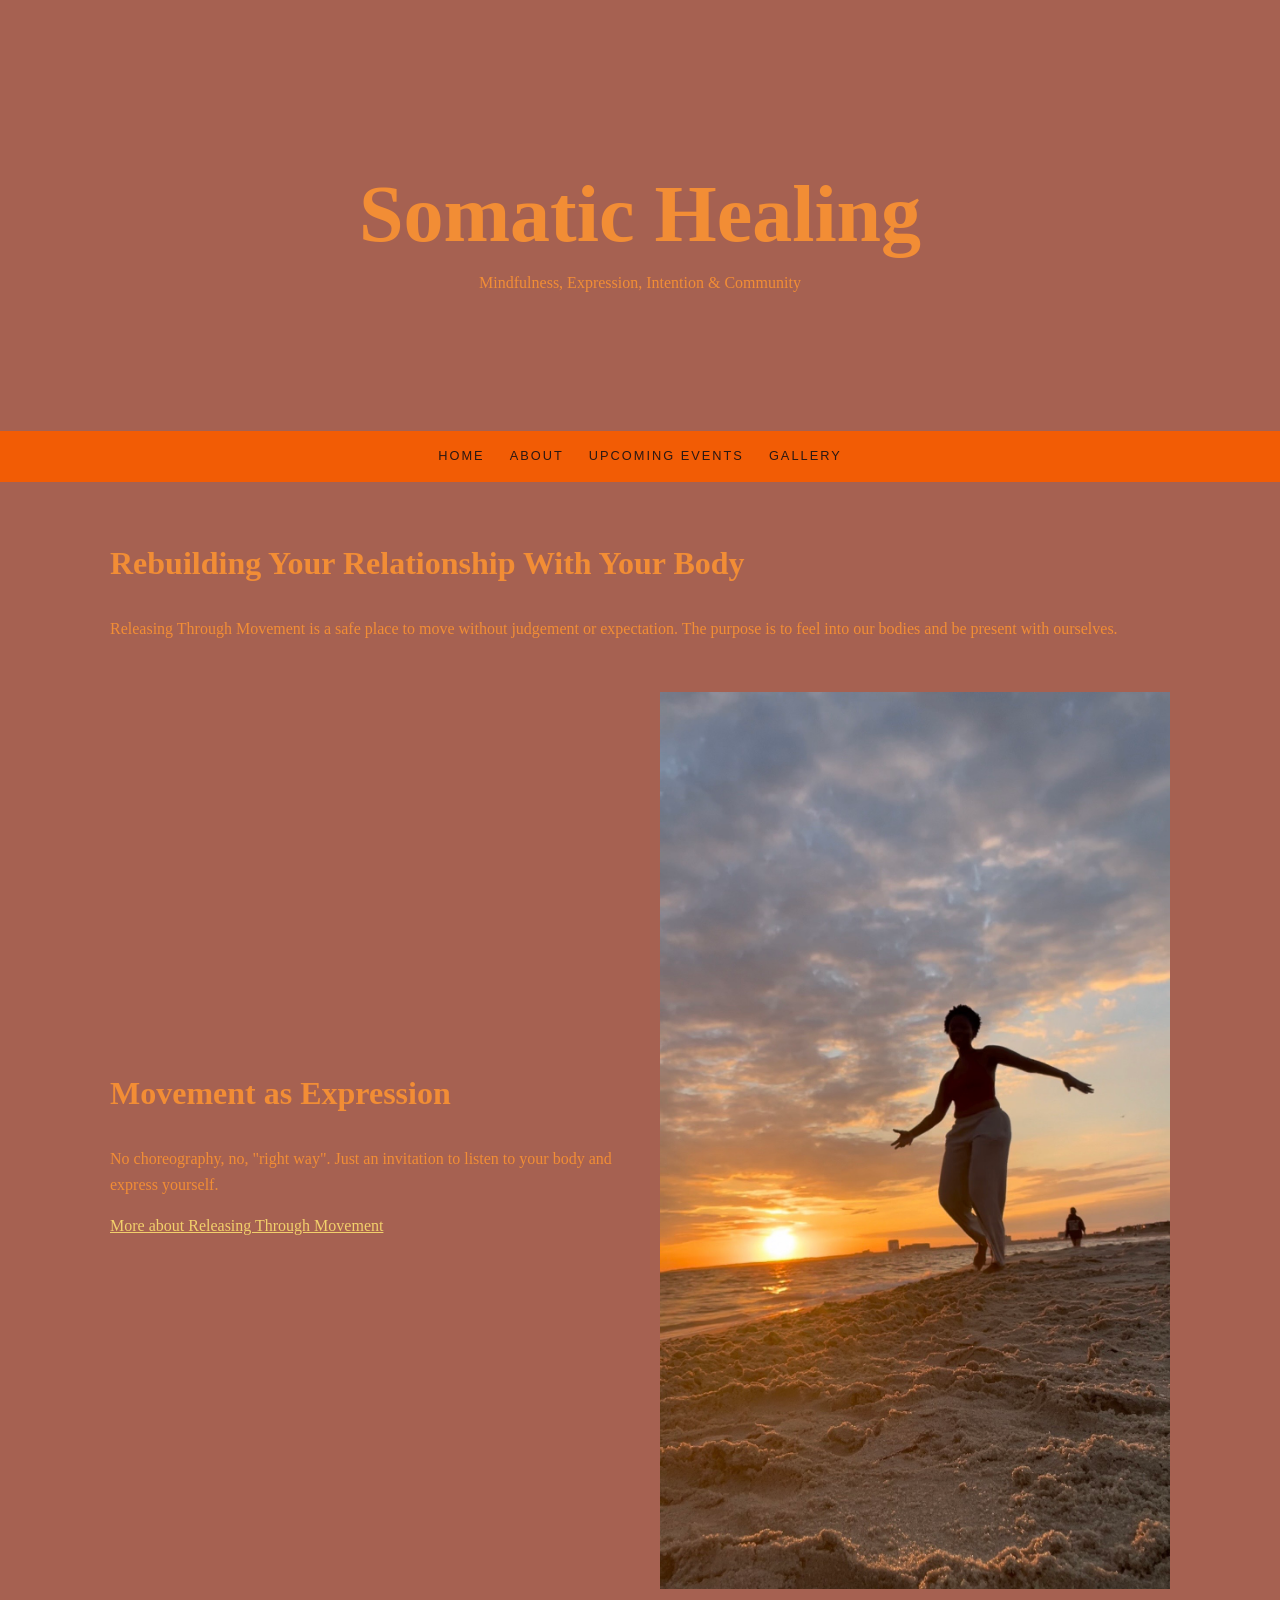
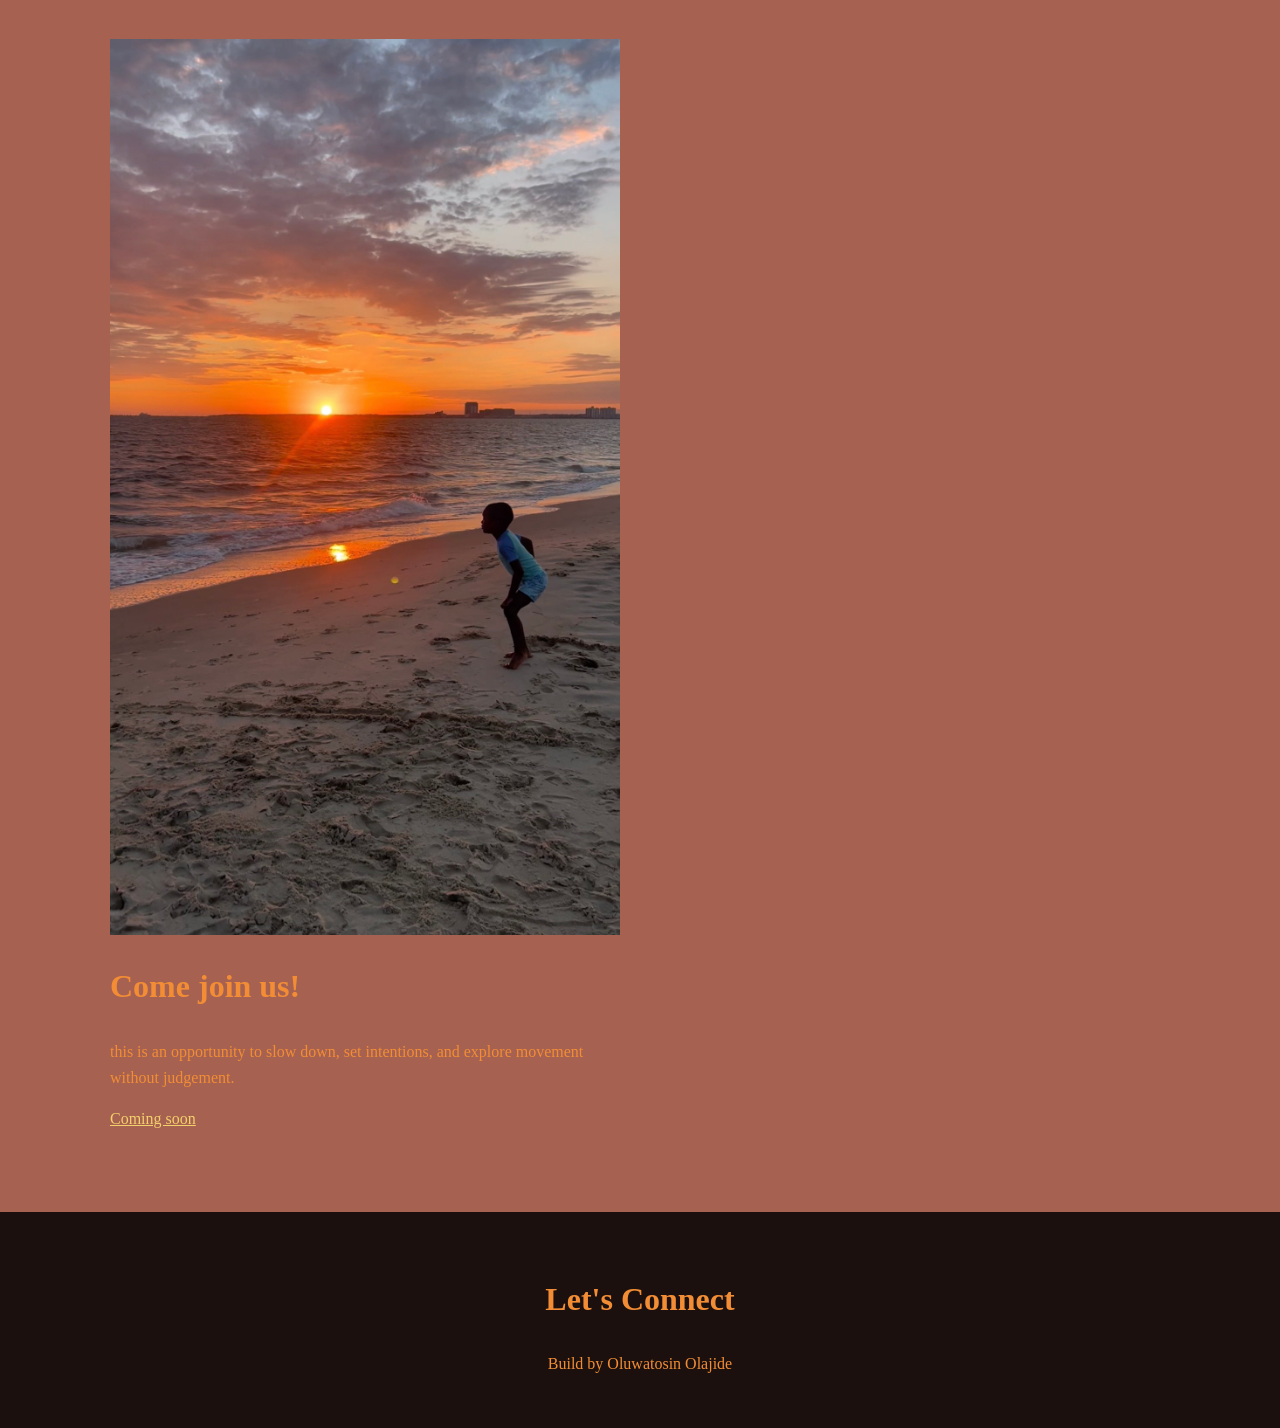
<file: index.html>
<!DOCTYPE html>
<html lang="en">
<head>
    <meta charset="UTF-8">
    <meta name="viewport" content="width=device-width, initial-scale=1.0">
    <link rel="stylesheet" href="styles.css">
    <title>Releasing Through Movement</title>
</head>
<body>

<header>
    <h1>Somatic Healing</h1>
    <p>Mindfulness, Expression, Intention & Community</p>
</header>
<nav aria-label="main navigation">
    <ul>
        <li><a href="index.html" aria-current="page">Home</a></li>
        <li><a href="about.html">About</a></li>
        <li><a href="upcomingevents.html">upcoming Events</a></li>
        <li><a href="gallery.html">Gallery</a></li>
    </ul>
</nav>

<main>
    <section>
        <h2>Rebuilding Your Relationship With Your Body</h2>
        <p>
            Releasing Through Movement is a safe place to move without judgement or expectation. The purpose is to feel into our bodies and be present with ourselves. 
        </p>
    </section>
    
    <section class="split-section">
        <div>
        <h2> Movement as Expression</h2>
        <p>
            No choreography, no, "right way". Just an invitation to listen to your body and express yourself.
        </p>
        <a href="about.html">
            More about Releasing Through Movement
        </a>
        </div>

        <div>
            <img src="movement.jpg"
            alt="Dancing at the beach">
        </div>
        </section>

        <section class="split-section">
            <div>
                <img src="sunrise.jpg"
                     alt="orange sunrise on the beach"
            </div>
            
            <div>
                <h2> Come join us!</h2>
                <p>

                    this is an opportunity to slow down, set intentions, and explore movement without judgement.
                </p>
                <a href="upcomingevents.html">
                Coming soon
                 </a>
            </div>
    </section>
</main> 

<footer>
    <h2> Let's Connect</h2>
    <p>Build by Oluwatosin Olajide</p>
</footer>   
</body>
</html>
</file>
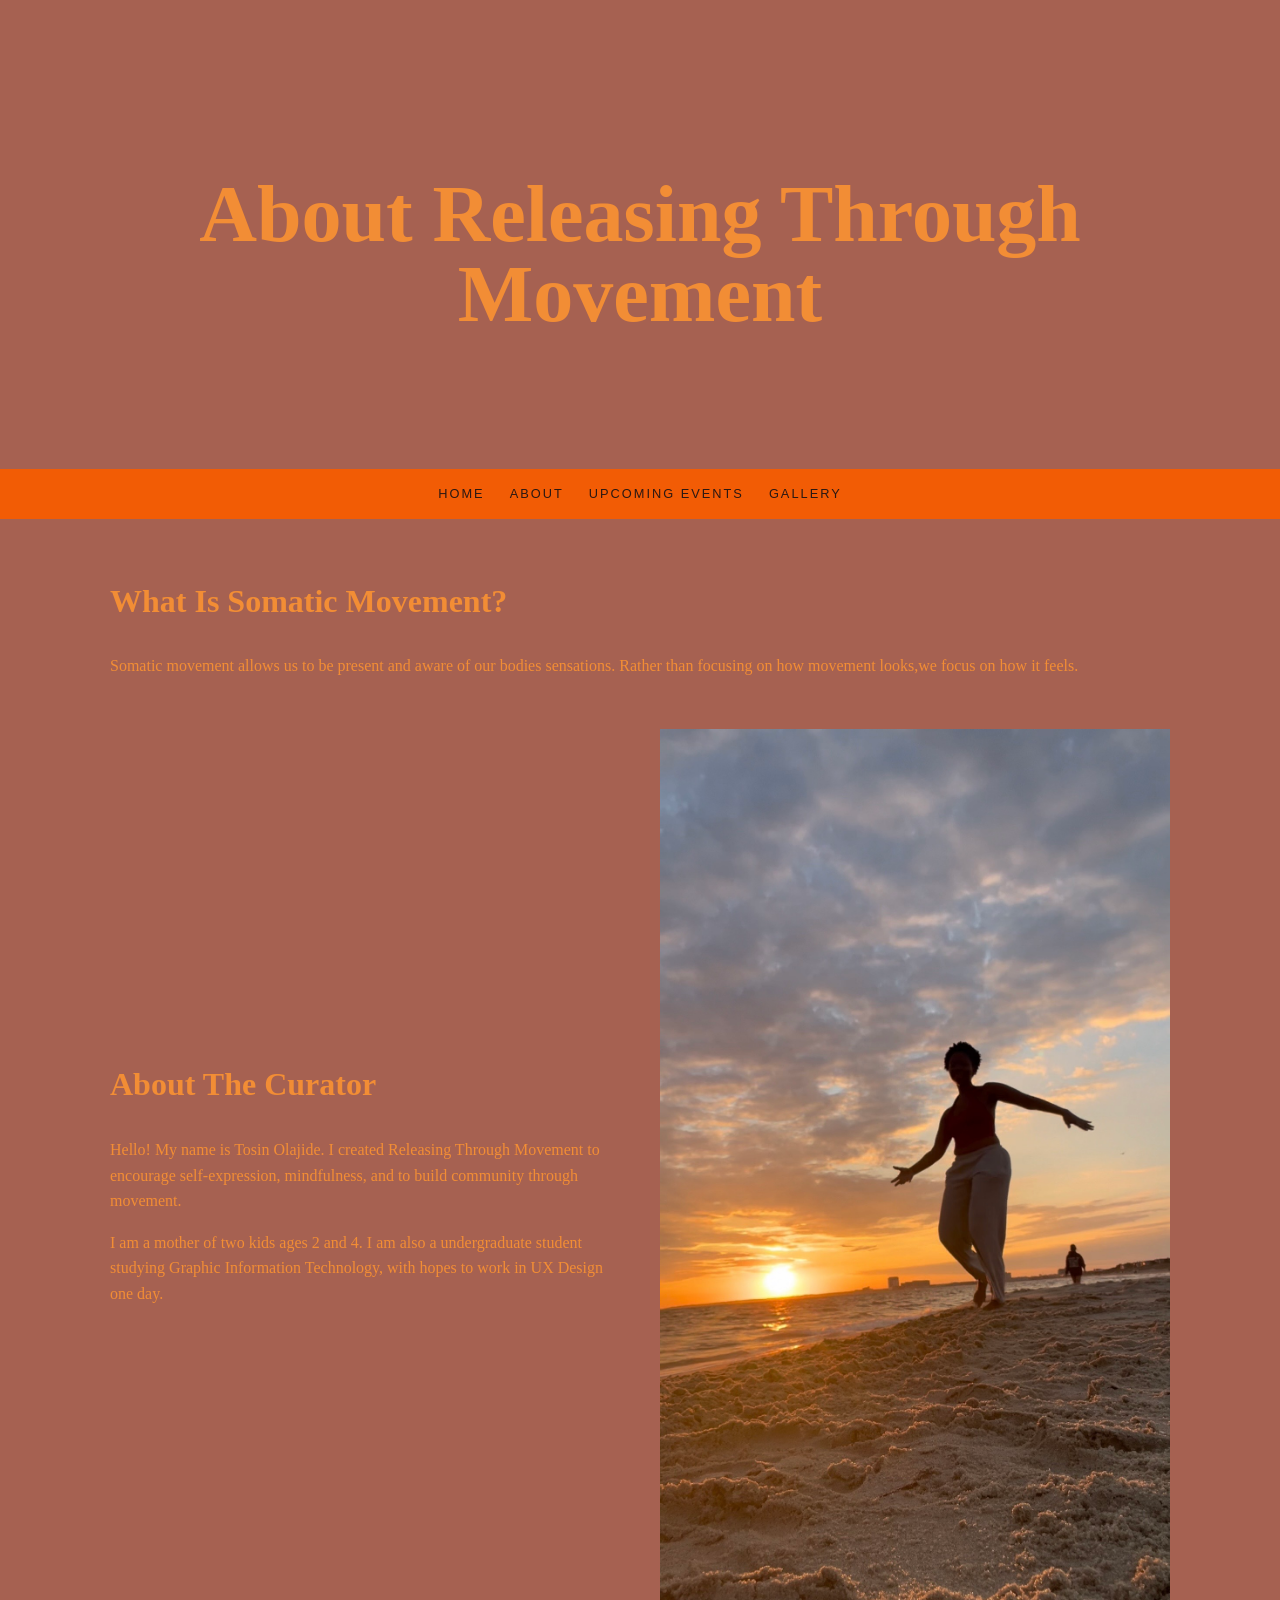
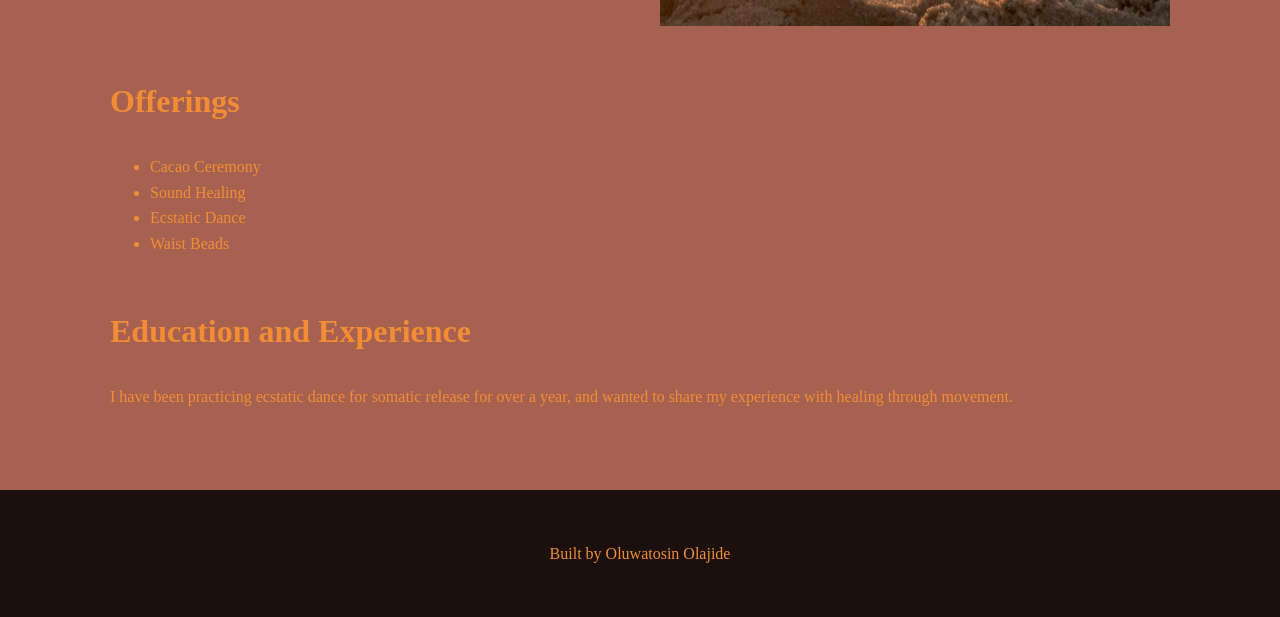
<file: about.html>
<!DOCTYPE html>
<html lang="en">
<head>
    <meta charset="UTF-8">
    <meta name="viewport" content="width=device-width, initial-scale=1.0">
    <link rel="stylesheet" href="styles.css">
    <title>About</title>
</head>
<body>
    <header>
        <h1>About Releasing Through Movement</h1>
</header>
<nav>
    <ul>
        <li><a href="index.html">Home</a></li>
        <li><a href="about.html" aria-current="page">About</a></li>
        <li><a href="upcomingevents.html">Upcoming Events</a></li>
        <li><a href="gallery.html">Gallery</a></li>
    </ul>
    </nav>
   <main>
    <section>
        <h2>What Is Somatic Movement?</h2>
        <p>
            Somatic movement allows us to be present and aware of our bodies sensations. Rather than focusing on how movement looks,we focus on how it feels.
        </p>
    </section>

    <section class="split-section">
        <div>
            <h2>About The Curator</h2>
            <p>
                Hello! My name is Tosin Olajide. I created Releasing
                Through Movement to encourage self-expression,
                mindfulness, and to build community through movement.
            </p>
            <p>
                I am a mother of two kids ages 2 and 4. 
                I am also a undergraduate student studying Graphic
                Information Technology, with hopes to work in UX Design one day.
            </p>
        </div>

        <div>
            <img src="movement.jpg"
                 alt="Movement on the beach">
        </div>
    </section>

    <section>
        <h2>Offerings</h2>
        <ul>
            <li>Cacao Ceremony</li>
            <li>Sound Healing</li>
            <li>Ecstatic Dance</li>
            <li>Waist Beads</li>
        </ul>
    </section>

    <section>
        <h2>Education and Experience</h2>
        <p>
            I have been practicing ecstatic dance for somatic release for over a year, and wanted to share my experience with healing through movement. 
        </p>
    </section>
</main>

<footer>   
      <p>Built by Oluwatosin Olajide</p>
</footer>   
</body>
</html>
</file>
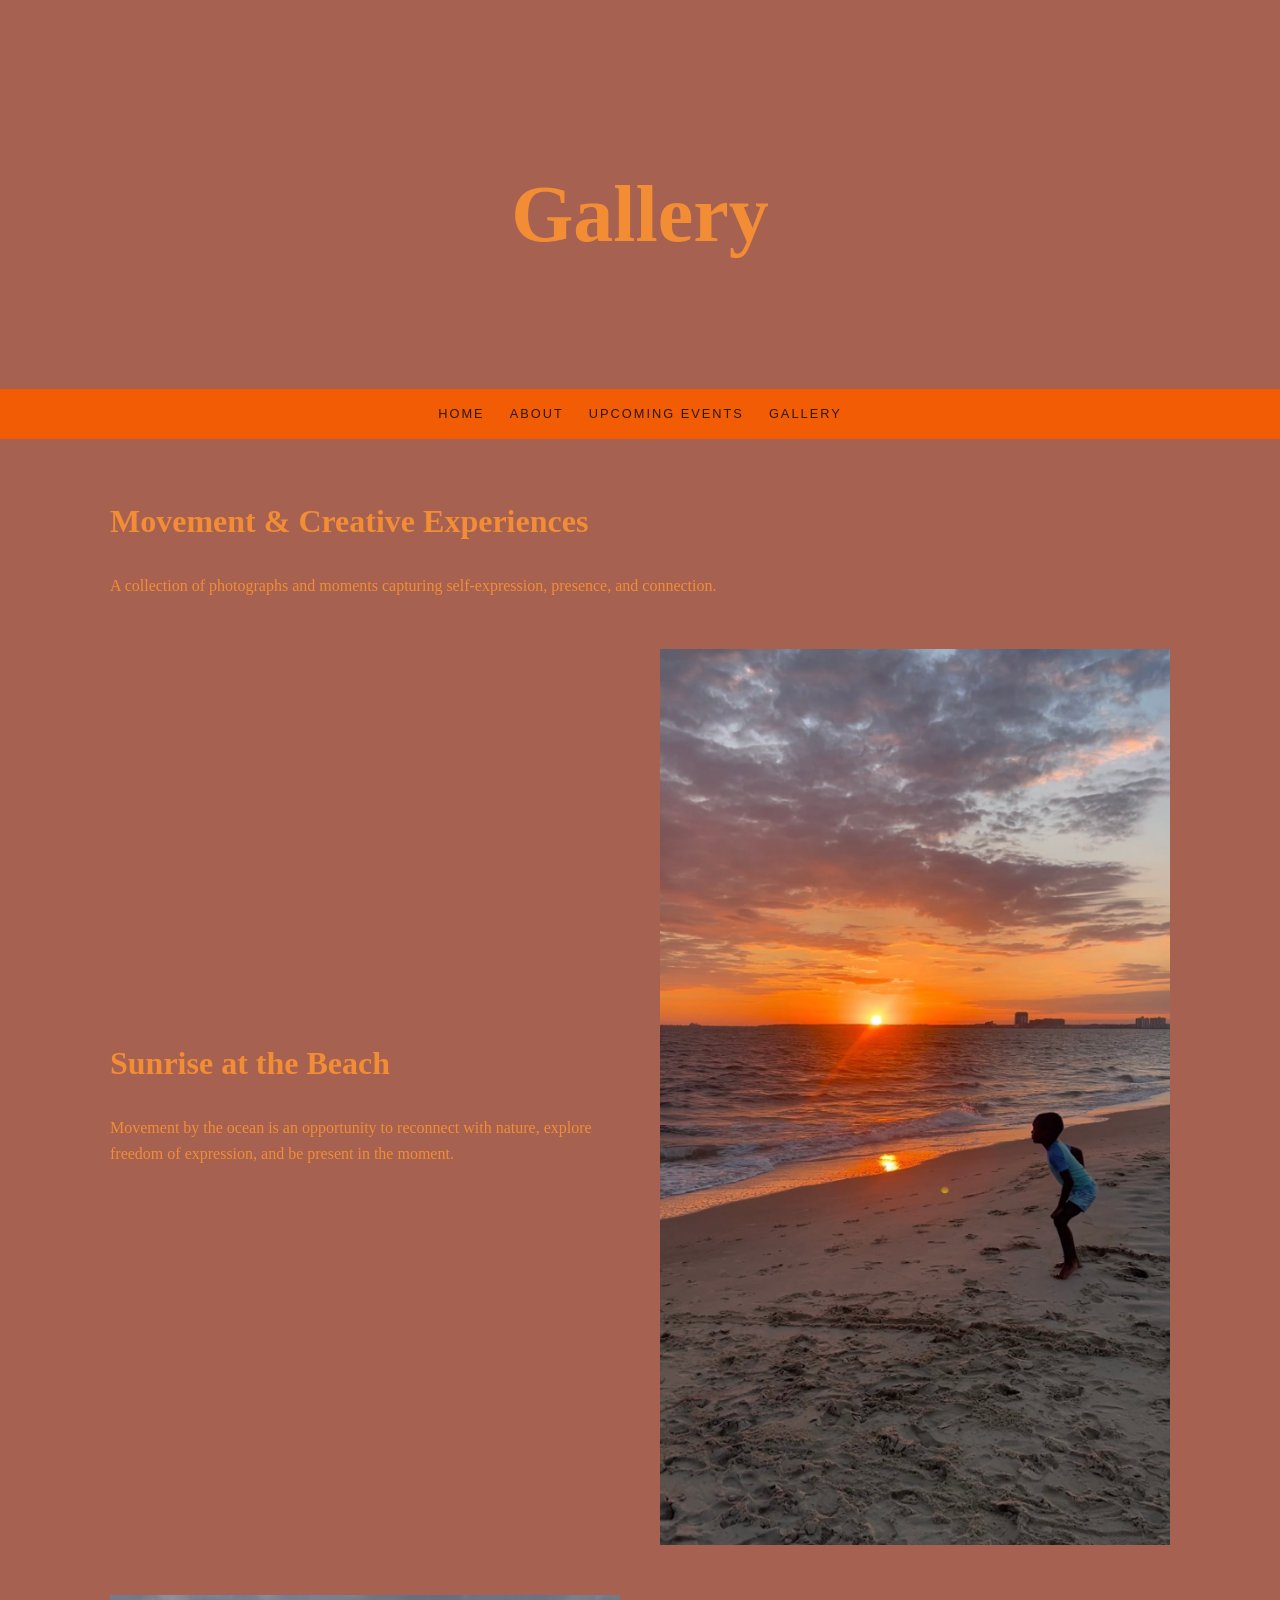
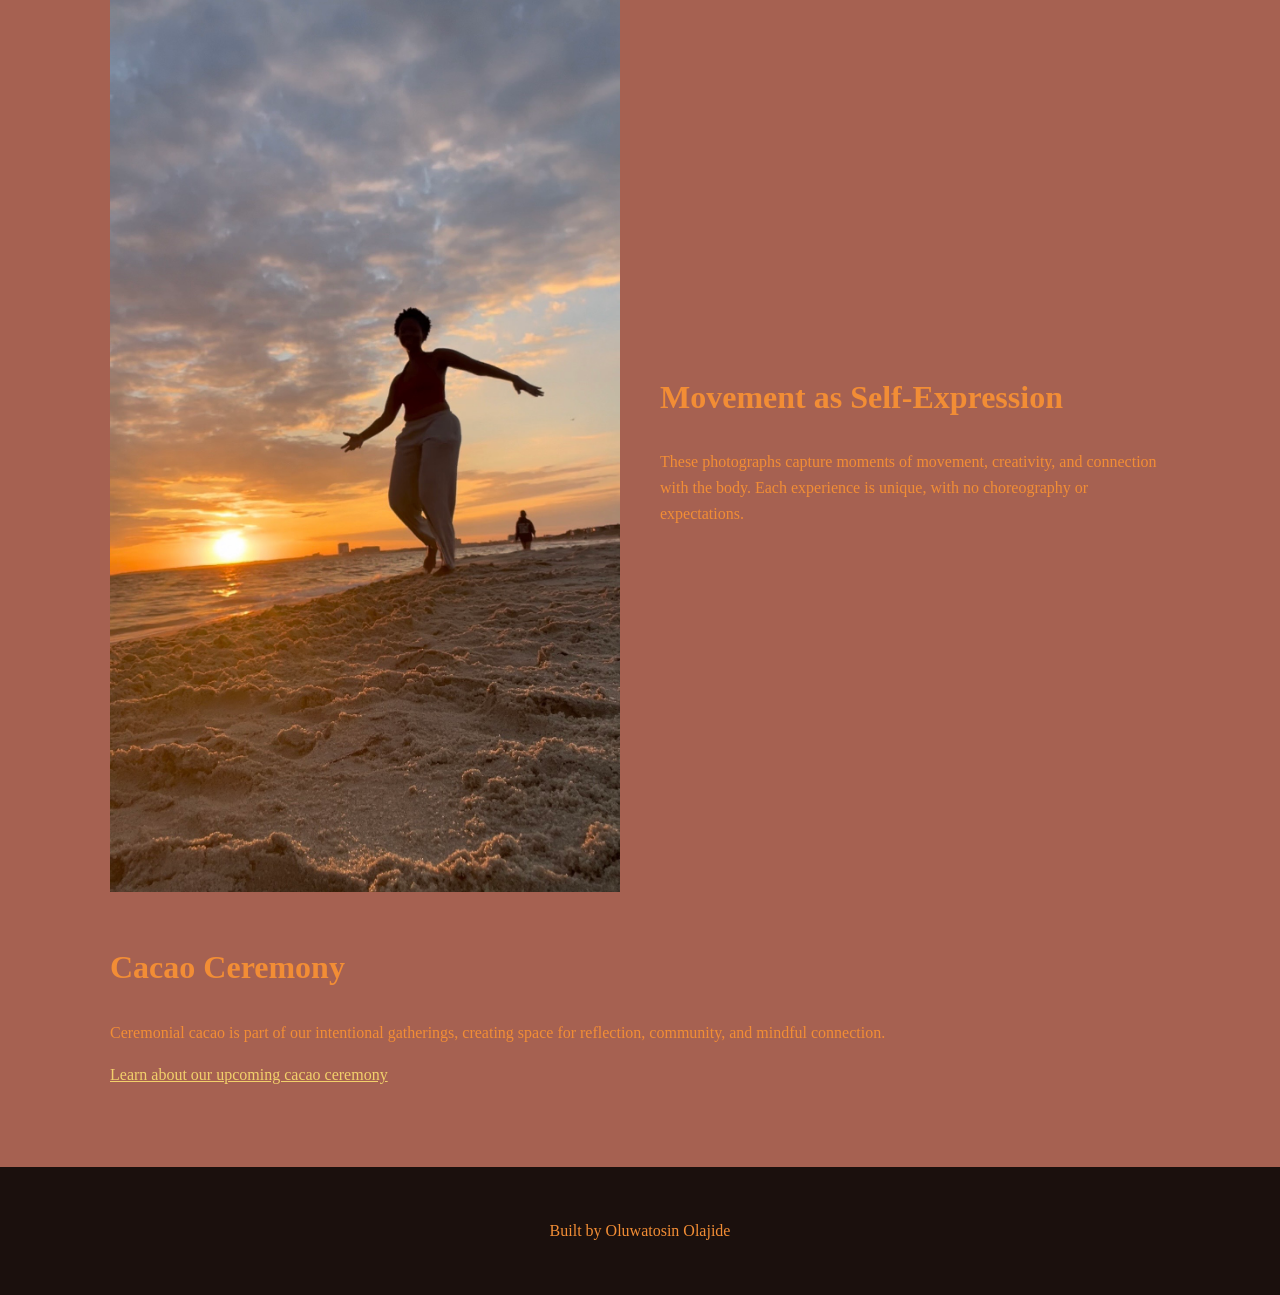
<file: gallery.html>
<!DOCTYPE html>
<html lang="en">
<head>
    <meta charset="UTF-8">
    <meta name="viewport" content="width=device-width, initial-scale=1.0">
    <link rel="stylesheet" href="styles.css">
    <title>Releasing Through Movement Gallery</title>
</head>
<body>
    <header>
        <h1>Gallery</h1>
</header>
<nav>
    <ul>
        <li><a href="index.html">Home</a></li>
        <li><a href="about.html">about</a></li>
        <li><a href="upcomingevents.html">Upcoming Events</a></li>
        <li><a href="gallery.html" aria-current="page">Gallery</a></li>
    </ul>
    </nav>

<main>
    <section>
        <h2>Movement &amp; Creative Experiences</h2>
        <p>
            A collection of photographs and moments capturing
            self-expression, presence, and connection.
        </p>
    </section>

    <section class="split-section">
        <div>
            <h2>Sunrise at the Beach</h2>
            <p>
                Movement by the ocean is an opportunity to
                reconnect with nature, explore freedom of expression,
                and be present in the moment.
            </p>
        </div>

        <div>
            <img src="sunrise.jpg"
                 alt="Sunrise over the ocean during a beach experience">
        </div>
    </section>

    <section class="split-section">
        <div>
            <img src="movement.jpg"
                 alt="Movement on the beach">
        </div>

        <div>
            <h2>Movement as Self-Expression</h2>
            <p>
                These photographs capture moments of movement,
                creativity, and connection with the body.
                Each experience is unique, with no choreography
                or expectations.
            </p>
        </div>
    </section>

    <section>
        <h2>Cacao Ceremony</h2>
        <p>
            Ceremonial cacao is part of our intentional
            gatherings, creating space for reflection,
            community, and mindful connection.
        </p>
        <a href="upcomingevents.html">
            Learn about our upcoming cacao ceremony
        </a>
    </section>
</main>

<footer>
        <p>Built by Oluwatosin Olajide</p>
</footer>   
</body>
</html>
</file>
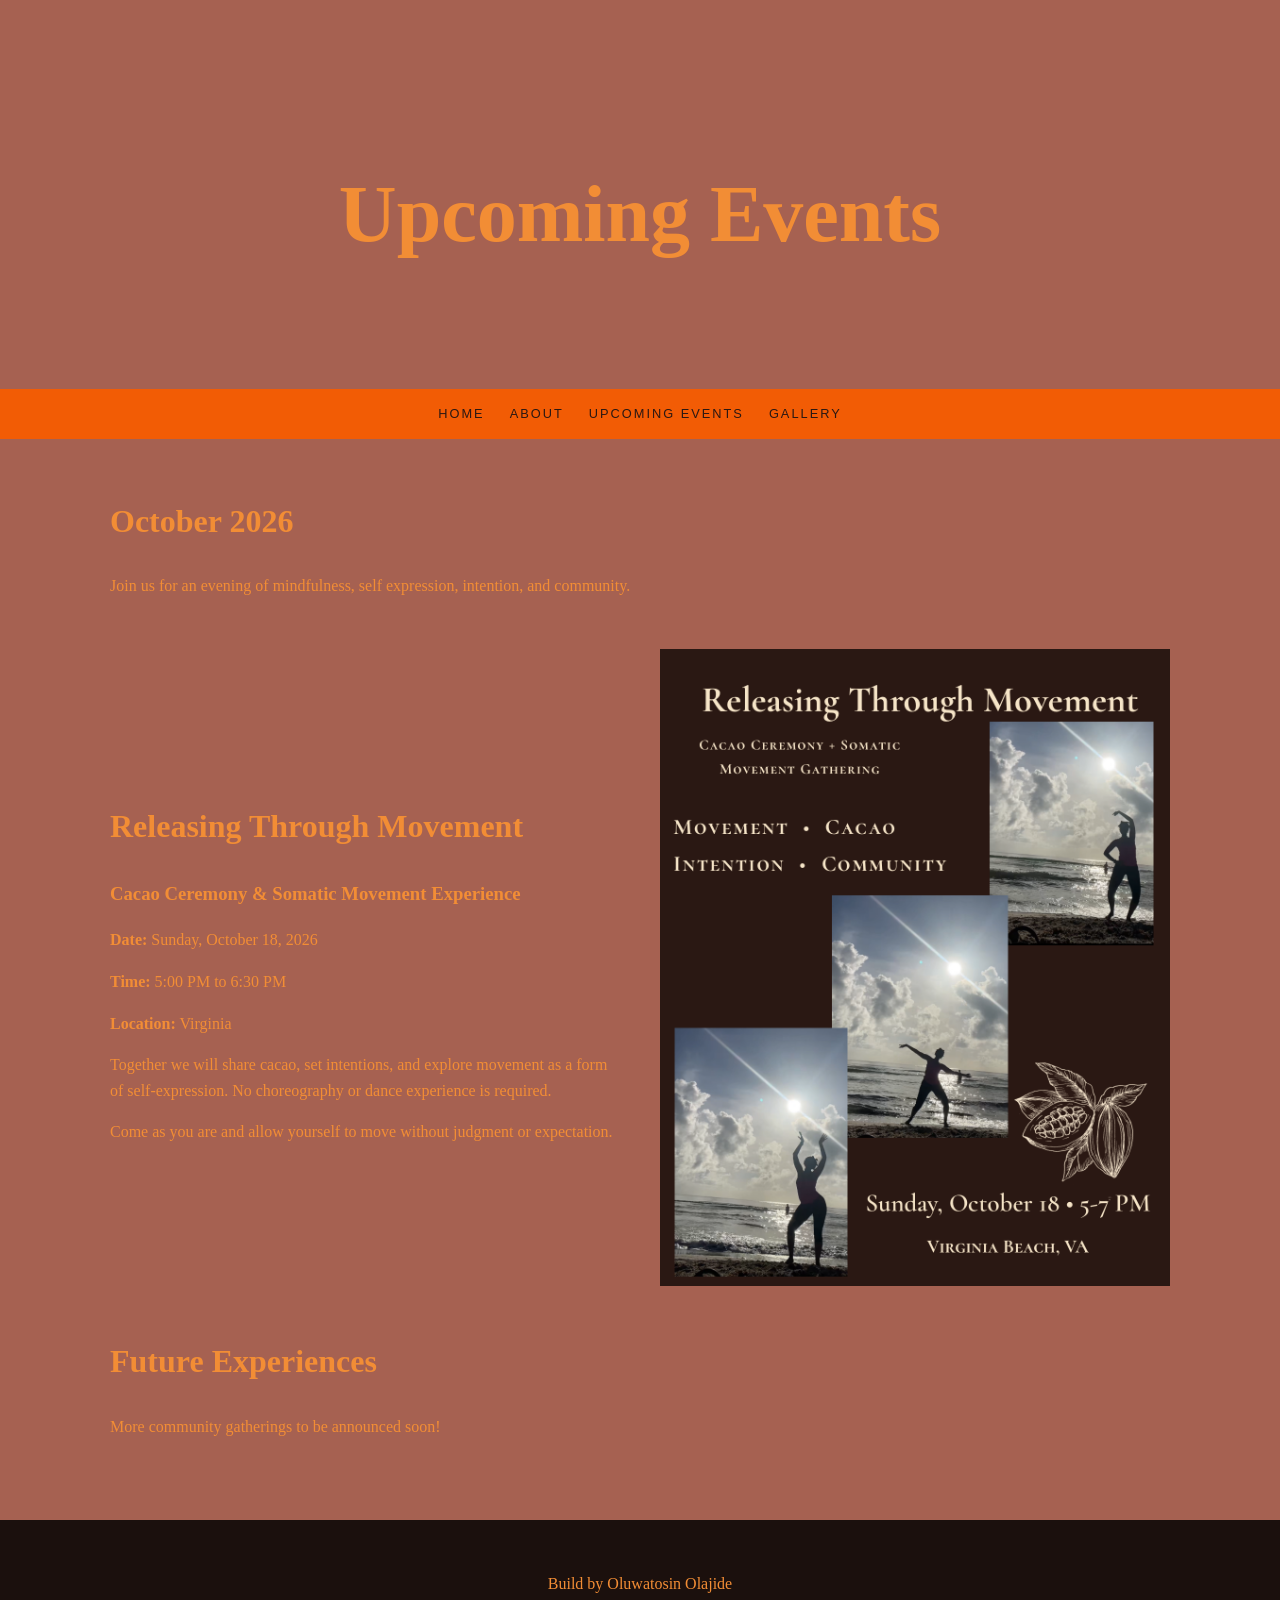
<file: upcomingevents.html>
<!DOCTYPE html>
<html lang="en">
<head>
    <meta charset="UTF-8">
    <meta name="viewport" content="width=device-width, initial-scale=1.0">
    <link rel="stylesheet" href="styles.css">
    <title>Upcoming Events</title>
</head>
<body>
    <header>
        <h1>Upcoming Events</h1>
    </header>
<nav>
    <ul>
        <li><a href="index.html">Home</a></li>
        <li><a href="about.html">about</a></li>
        <li><a href="upcomingevents.html" aria-current="page">Upcoming Events</a></li>
        <li><a href="gallery.html">gallery</a></li>
        </ul>
</nav>

<main>
    <section>
        <h2>October 2026</h2>
        <p>
            Join us for an evening of mindfulness, self expression,
            intention, and community.
        </p>
    </section>

    <section class="split-section">
        <div>
            <h2>Releasing Through Movement</h2>
            <h3>Cacao Ceremony & Somatic Movement Experience</h3>

            <p><strong>Date:</strong> Sunday, October 18, 2026</p>
            <p><strong>Time:</strong> 5:00 PM to 6:30 PM</p>
            <p><strong>Location:</strong> Virginia</p>

            <p>
                Together we will share cacao, set intentions,
                and explore movement as a form of self-expression.
                No choreography or dance experience is required.
            </p>

            <p>
                Come as you are and allow yourself to move
                without judgment or expectation.
            </p>
        </div>

        <div>
            <img src="Releasing Through Movement.PNG"
                 alt="Flyer for the October 18 Releasing Through Movement Ceremony">
        </div>
    </section>

    <section>
        <h2>Future Experiences</h2>
        <p>
            More community gatherings to be announced soon!
        </p>
    </section>
</main>

</main> 
<footer>
  <p>Build by Oluwatosin Olajide</p>
</footer>   
</body>
</html>
</file>
<file: styles.css>
/* CSS by Oluwatosin Olajide */
/* Color Palette
mustard yellow=#F2D06B
light orange=#F28D35
orange=#F25C05
sunset red=#A62F03
nude red=#A66151

/* GLOBAL (base) MOBILE FIRST */
* {
  box-sizing:border-box;
}

body {
    margin: 0;
background-color: #A66151;
color: #f28D35;
font-family: Georgia, 'Times New Roman', Times, serif;
line-height: 1.6;
display: grid;
grid-template-columns: 1fr;
}

header {
    text-align:center;
    padding:80px 20px;
}

h1 {
    font-size: clamp(2.5rem, 8vw, 5rem);
    line-height: 1;
    margin-bottom:15px;
}

h2 {
    font-size: 2rem;
}

nav {
    background-color: #f25c05;
    padding: 15px;
}

nav ul {
    list-style: none;
    padding: 0;
    margin: 0;
    display: flex;
    flex-wrap: wrap;
    justify-content: center;
    gap: 10px;
}

nav a{
    display: block;
    padding: 10px 15 px;
    color: #2b1813;
    text-decoration: none;
    text-transform: uppercase;
    letter-spacing: 2px;
    font-family: Arial, Helvetica, sans-serif;
    font-size: 0.8rem;
    transition: background-color 0.3s, color 0.3s;
}

nav a:hover, 
nav a:focus-visible {
    background-color: #2b1813;
    color: #f5e5cb;
}

main {
    padding: 30px 20px;
    width: 100%;
    max-width: 1100px;
    margin: auto;
}

section { 
    margin-bottom:  50px;
}

img {
    max-width: 100%;
    height: auto;
    display: block;
}

a { 
    color: #f2d06b;
}

footer { 
    background-color: #1b100d;
    text-align: center;
    padding: 35px 20px;
}

/* Desktop */

@media (min-width: 800px) {
    header {
        padding: 120px 40px;
    }
    nav ul {
        gap: 25px;
    }
    main { 
        padding: 60px 40 px;
    }
    .split-section {
        display: grid;
        grid-template-columns: 1fr 1fr;
        gap: 40px;
        align-items: center;

    }
}
</file>
